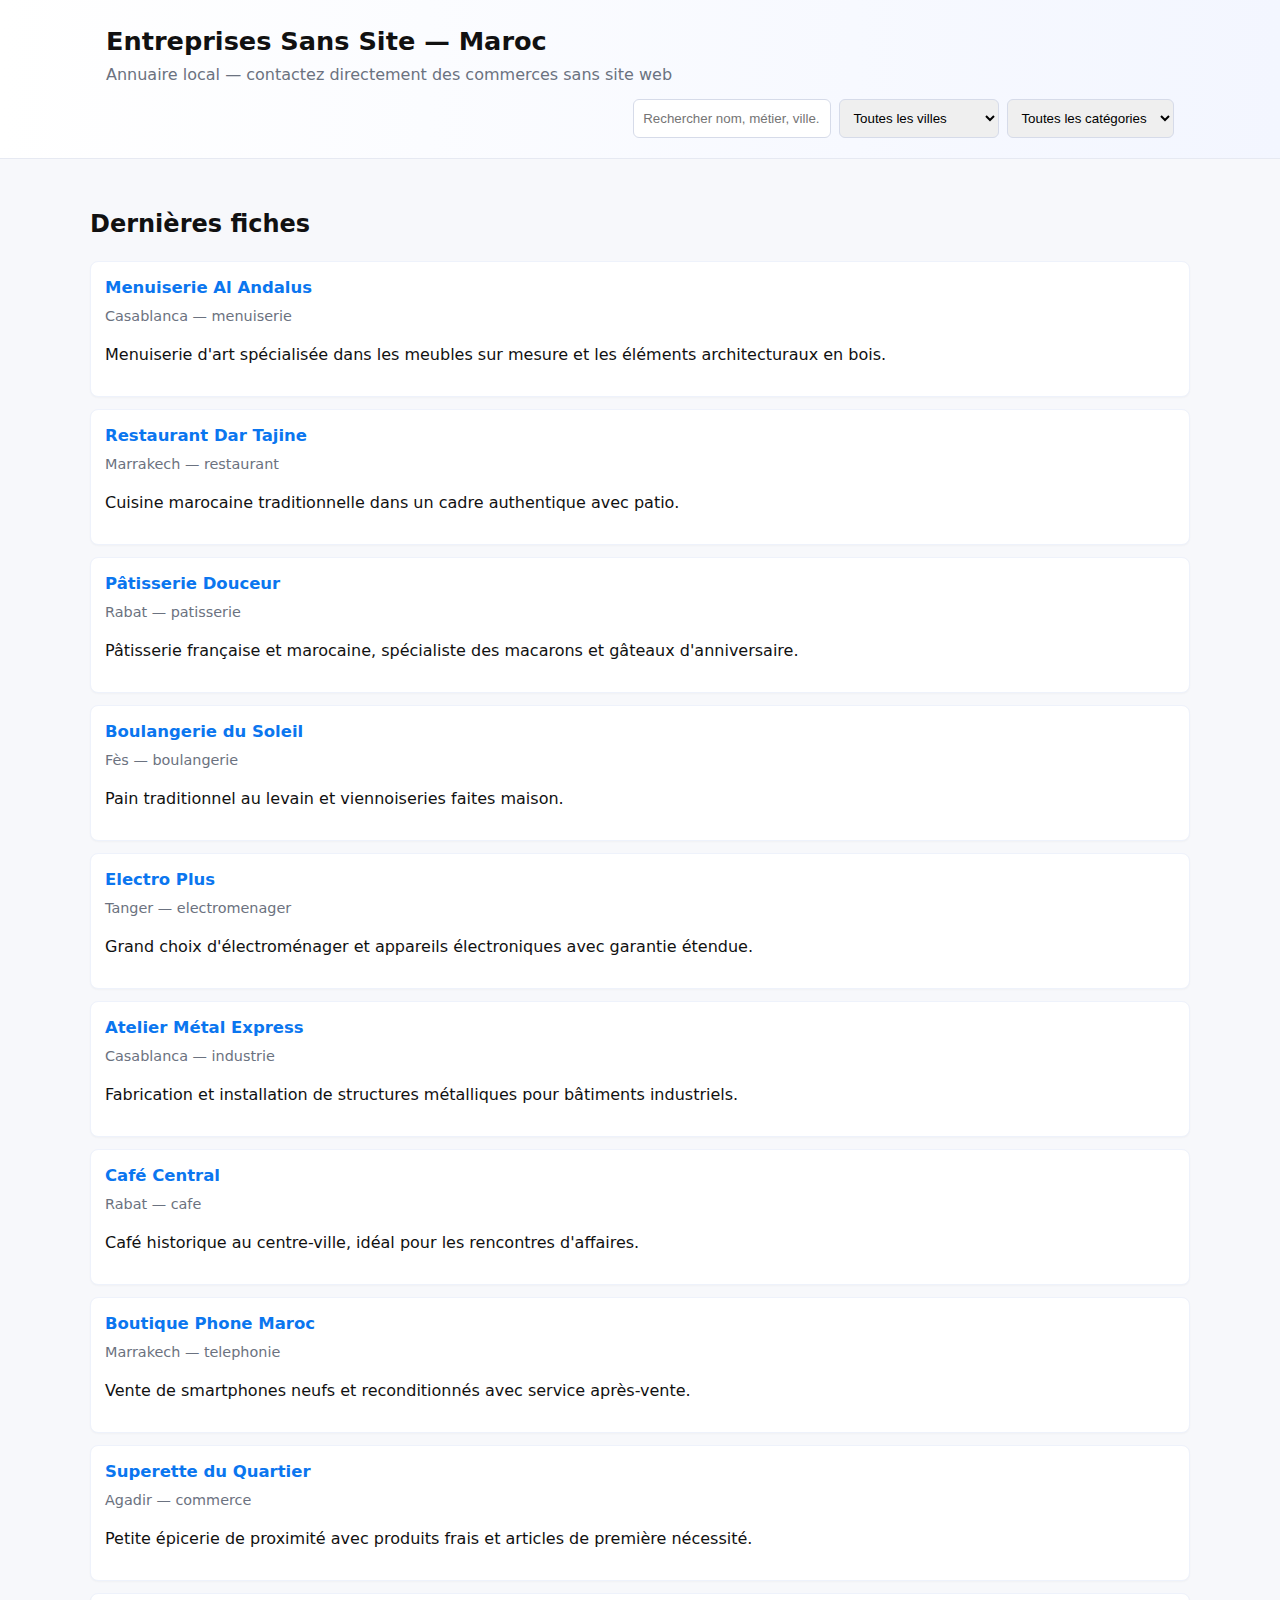
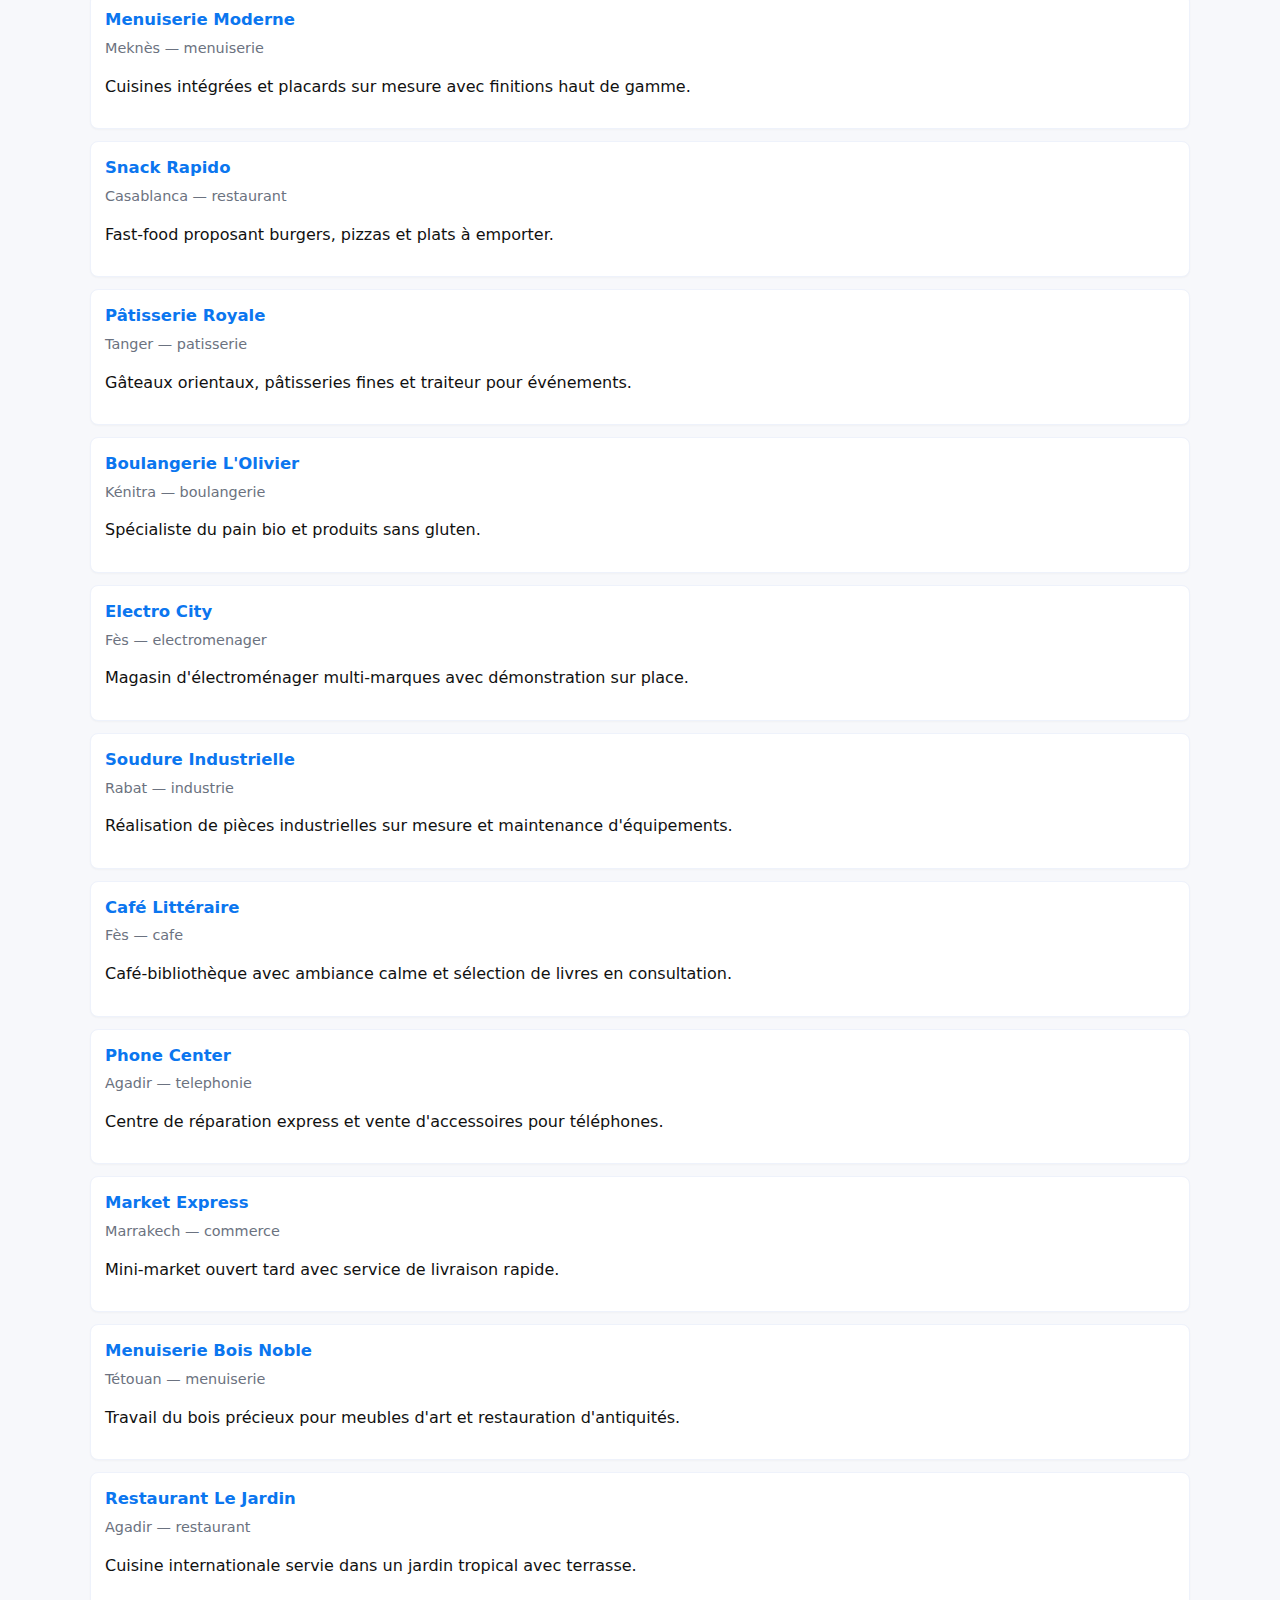
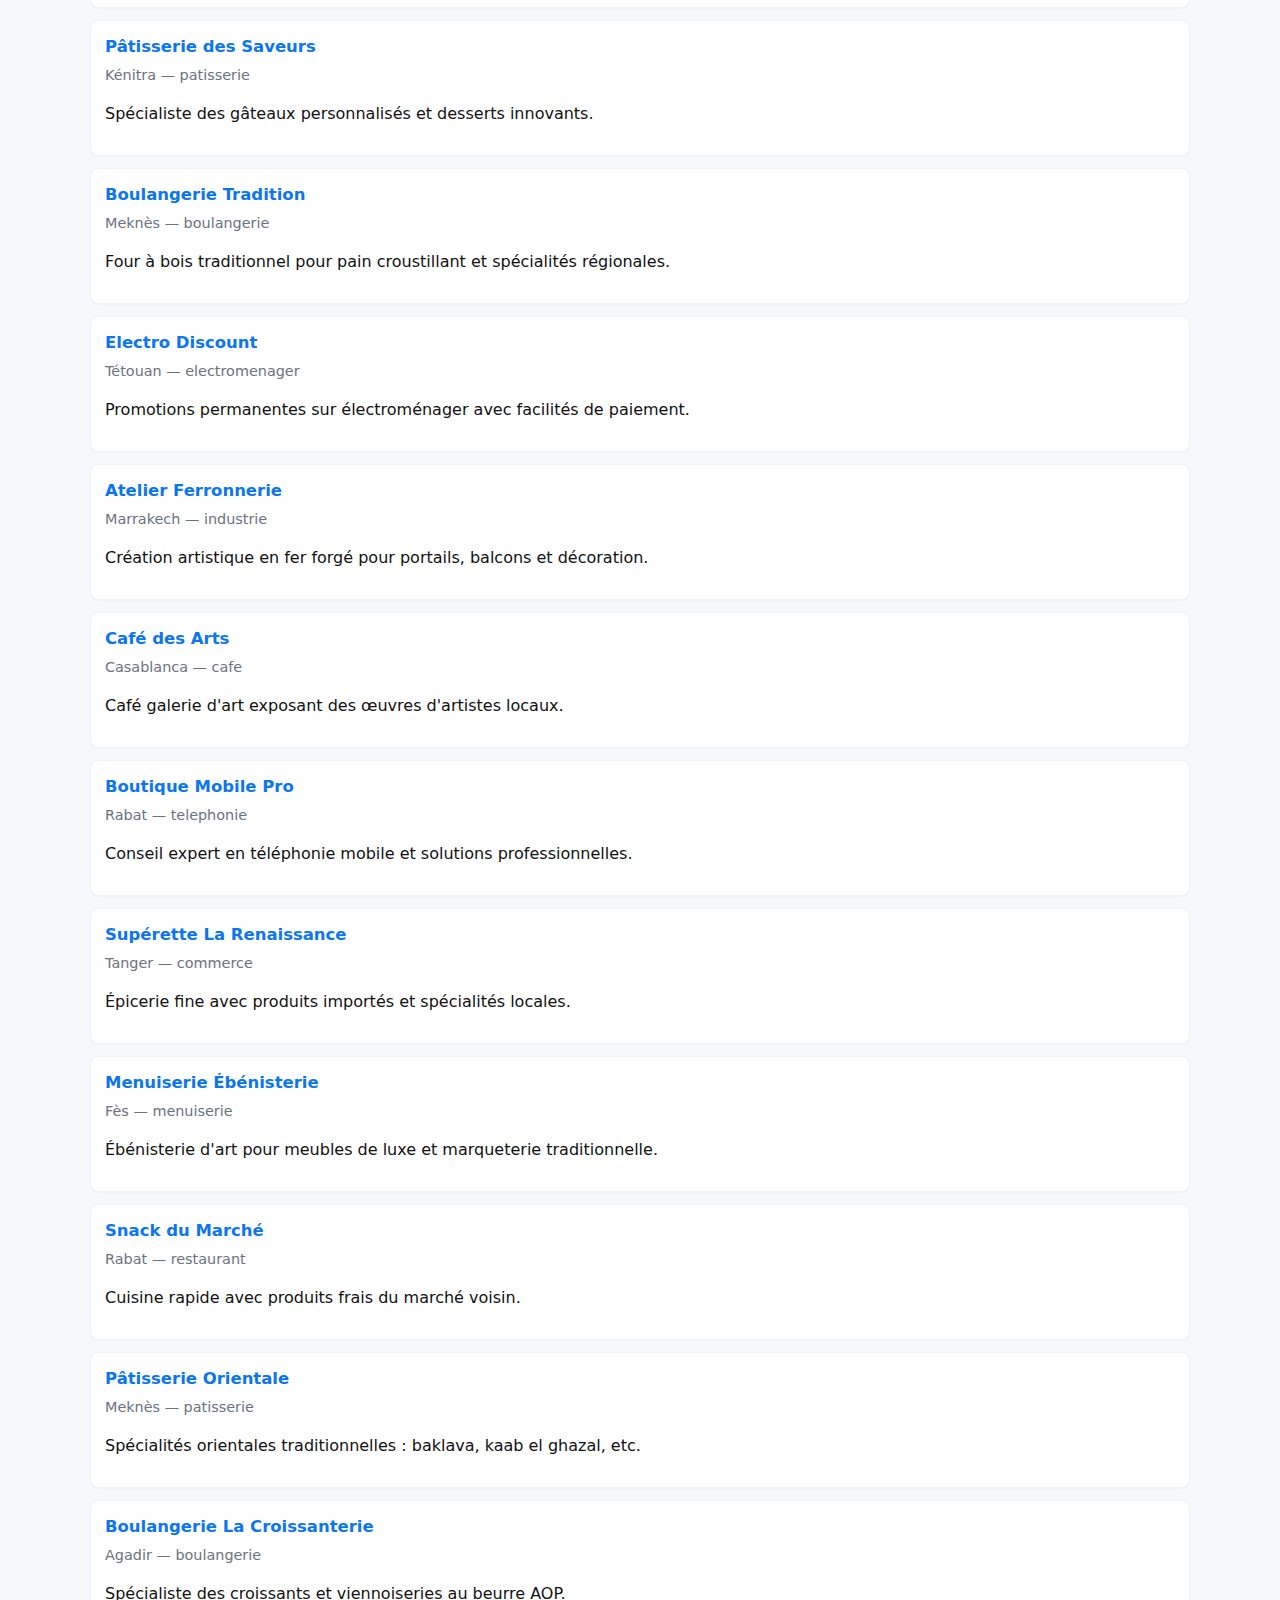
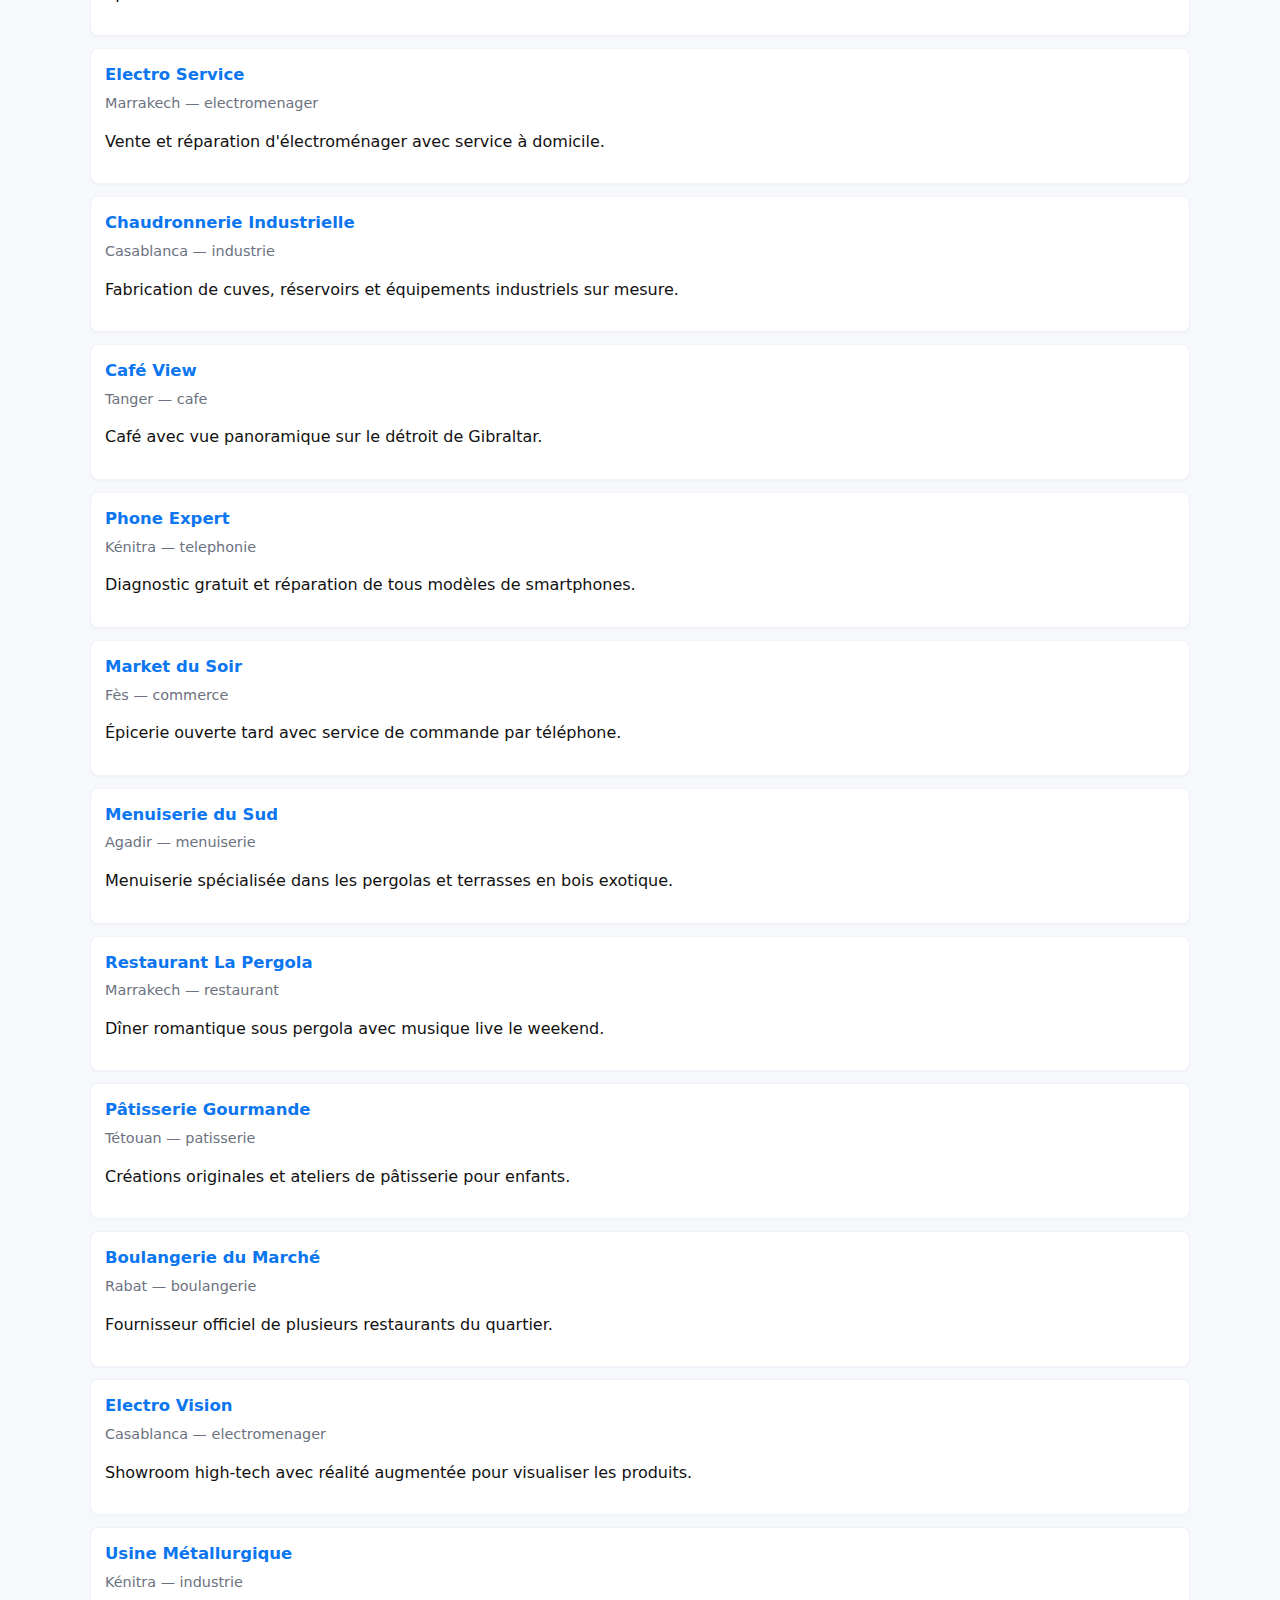
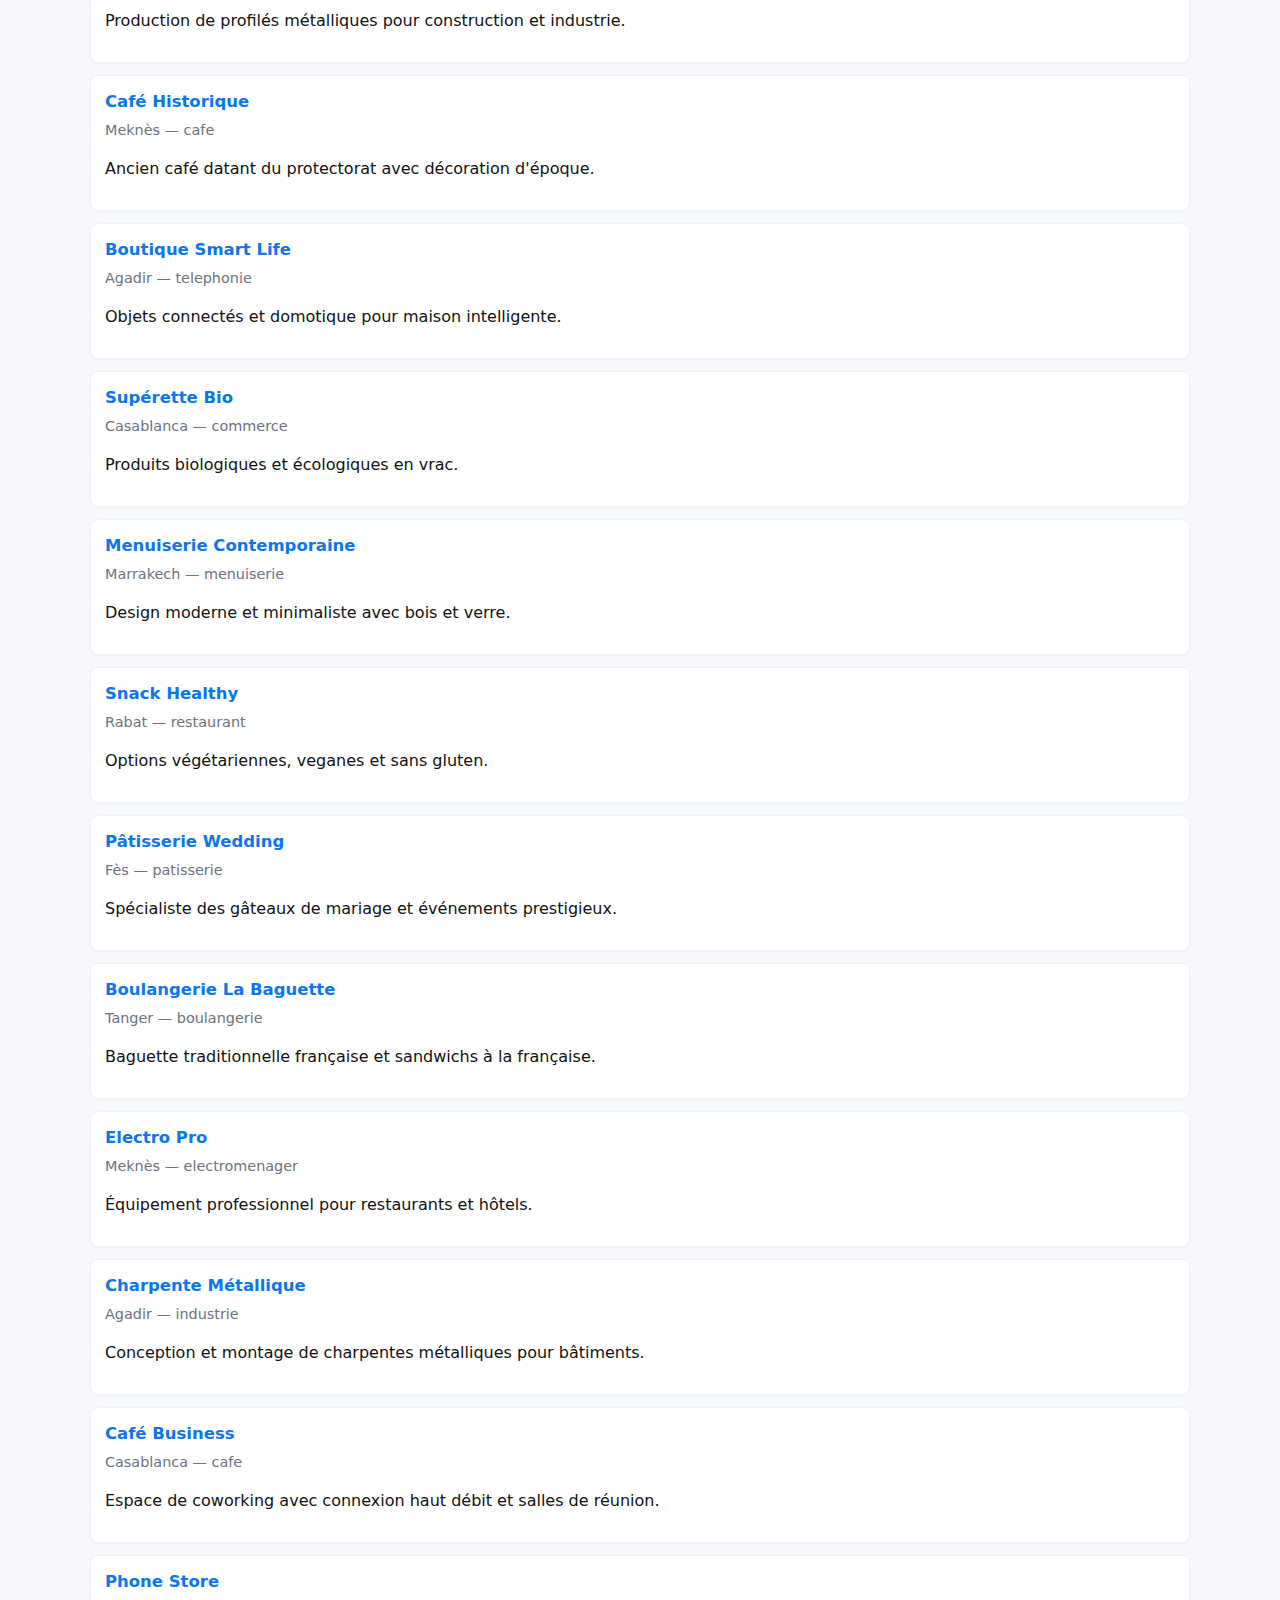
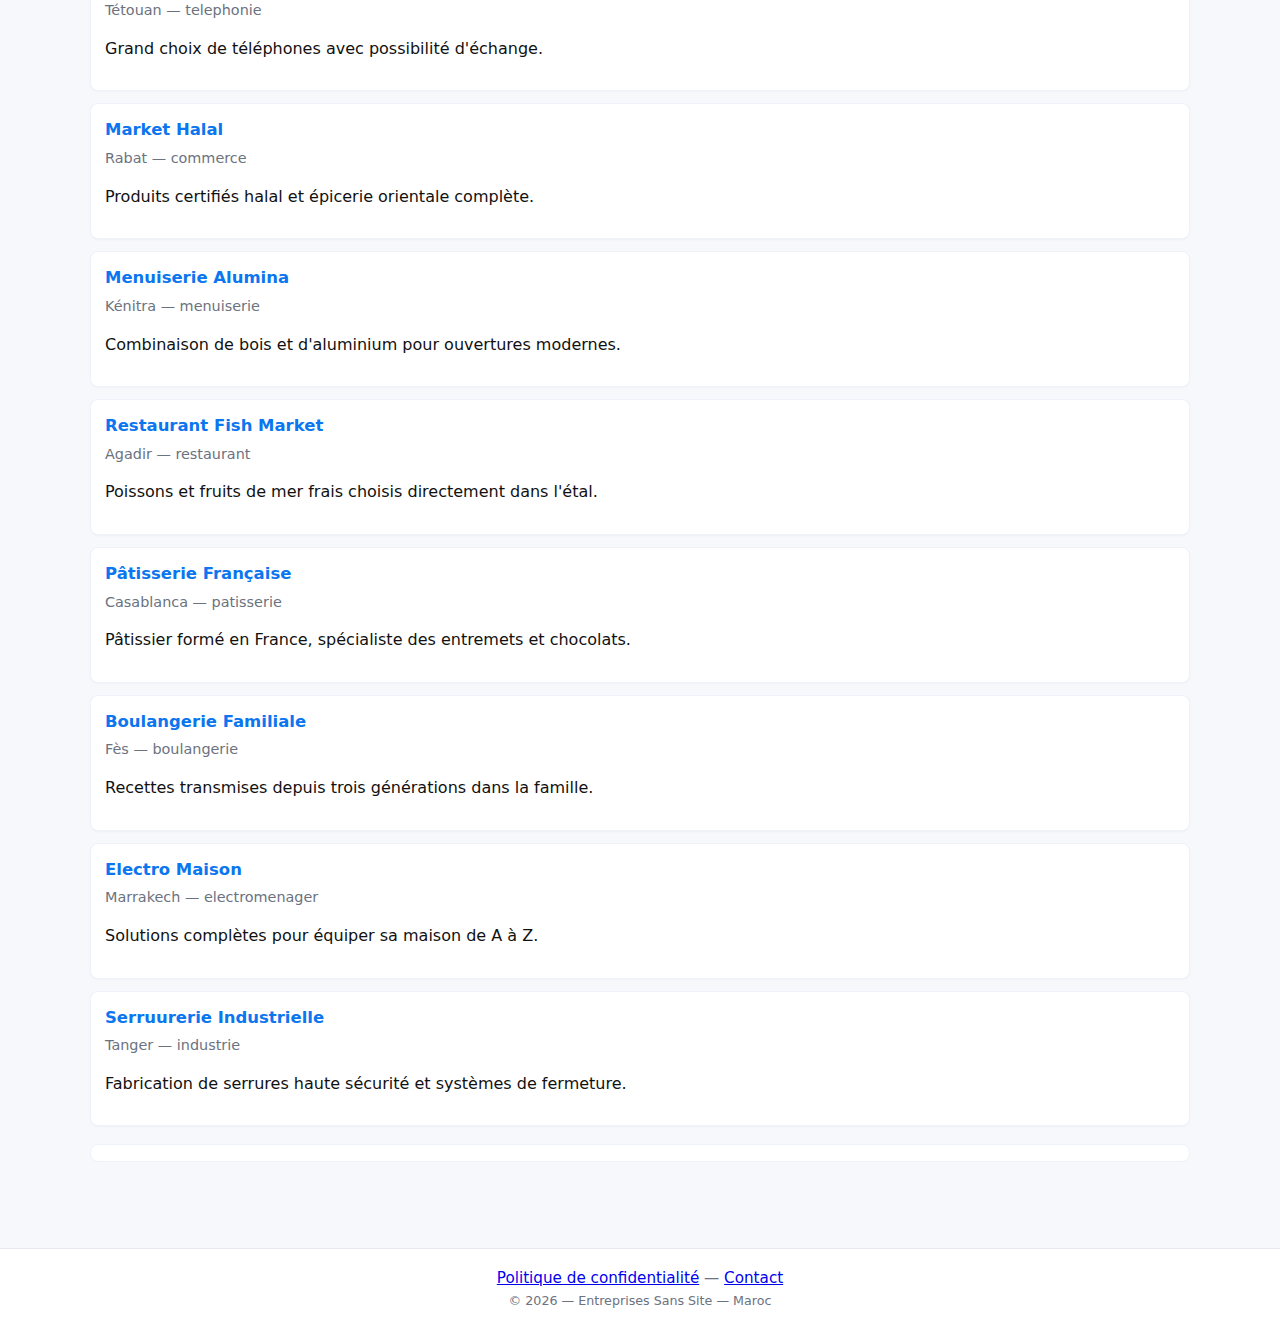
<file: index.html>
<!doctype html>
<html lang="fr">
<head>
  <meta charset="utf-8" />
  <meta name="viewport" content="width=device-width,initial-scale=1" />
  <title>Entreprises Sans Site — Maroc</title>
  <meta name="description" content="Annuaire d'entreprises marocaines sans site web — recherche par ville et catégorie." />

  <!-- AdSense : remplace data-ad-slot par ton slot -->
  <script async src="https://pagead2.googlesyndication.com/pagead/js/adsbygoogle.js?client=ca-pub-5598684072787687"
     crossorigin="anonymous"></script>

  <!-- CMP : si tu utilises un CMP (ex: CookieYes), colle son script ici -->
  <!-- <script id="cookieyes" src="https://cdn-cookieyes.com/client_data/YOUR_ID/script.js"></script> -->

  <link rel="stylesheet" href="styles.css" />
</head>
<body>
  <header class="site-header">
    <div class="wrap">
      <h1>Entreprises Sans Site — Maroc</h1>
      <p class="tagline">Annuaire local — contactez directement des commerces sans site web</p>
      <div class="controls">
        <input id="search" placeholder="Rechercher nom, métier, ville..." />
        <select id="filter-city"><option value="">Toutes les villes</option></select>
        <select id="filter-category"><option value="">Toutes les catégories</option></select>
      </div>
    </div>
  </header>

  <main id="main">
    <section id="list-section" class="container wrap">
      <h2>Dernières fiches</h2>
      <ul id="companies-list" class="list"></ul>

      <div class="ad-block">
        <ins class="adsbygoogle"
             style="display:block"
             data-ad-client="ca-pub-5598684072787687"
             data-ad-slot="1234567890"
             data-ad-format="auto"
             data-full-width-responsive="true"></ins>
        <script>(adsbygoogle = window.adsbygoogle || []).push({});</script>
      </div>
    </section>

    <section id="company-section" class="container wrap hidden">
      <a id="back-link" href="#" class="back">← Retour aux fiches</a>
      <article id="company-detail"></article>

      <div class="ad-block">
        <ins class="adsbygoogle"
             style="display:block"
             data-ad-client="ca-pub-5598684072787687"
             data-ad-slot="9876543210"
             data-ad-format="auto"
             data-full-width-responsive="true"></ins>
        <script>(adsbygoogle = window.adsbygoogle || []).push({});</script>
      </div>
    </section>
  </main>

  <footer class="site-footer">
    <div class="wrap">
      <nav>
        <a href="privacy.html">Politique de confidentialité</a> — <a href="#">Contact</a>
      </nav>
      <small>© <span id="year"></span> — Entreprises Sans Site — Maroc</small>
    </div>
  </footer>

  <script src="script.js"></script>
</body>
</html>
</file>
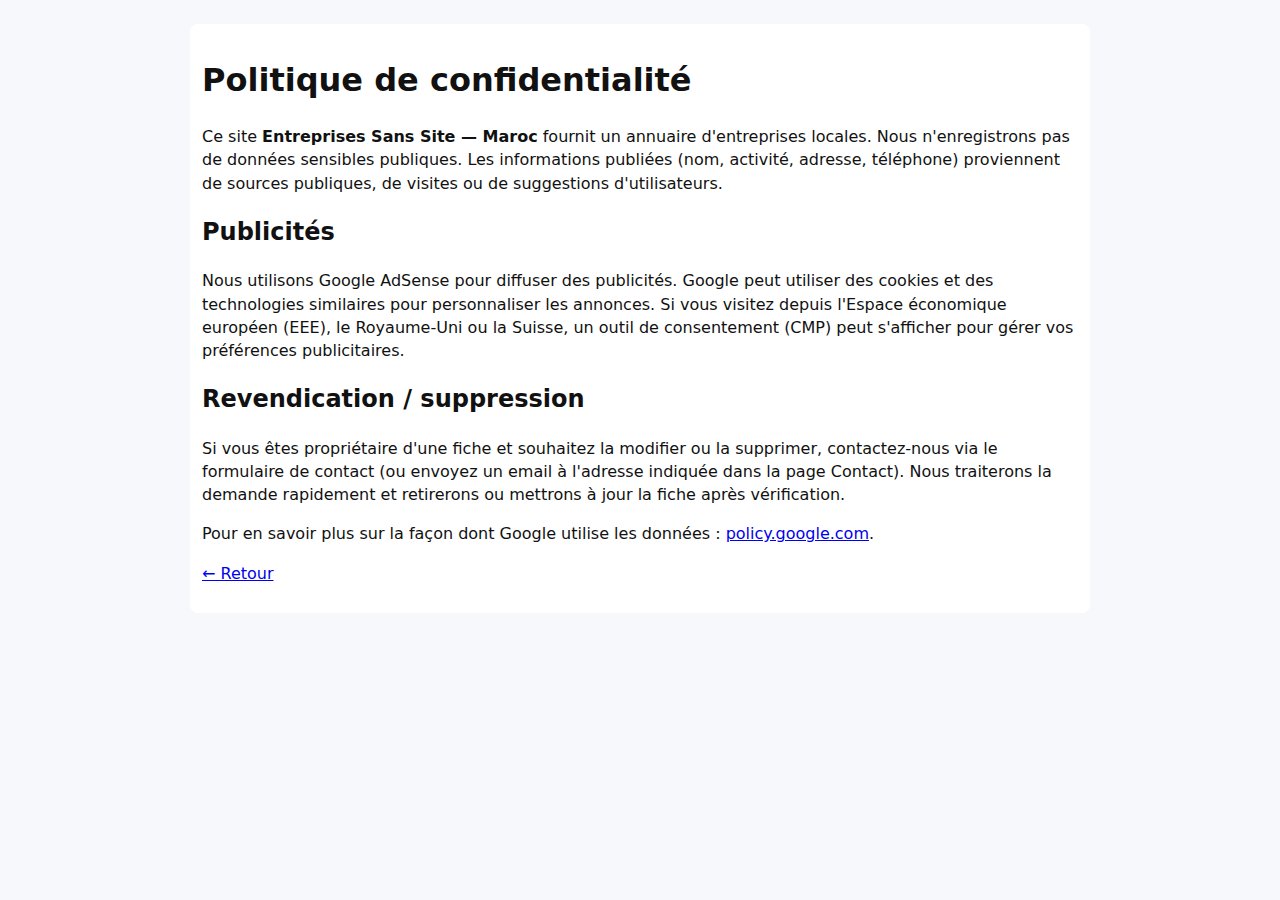
<file: privacy.html>
<!doctype html>
<html lang="fr">
<head>
  <meta charset="utf-8"><meta name="viewport" content="width=device-width,initial-scale=1">
  <title>Politique de confidentialité — Entreprises Sans Site</title>
  <link rel="stylesheet" href="styles.css" />
</head>
<body>
  <main class="wrap" style="max-width:900px;margin:24px auto;padding:12px;background:#fff;border-radius:8px;">
    <h1>Politique de confidentialité</h1>
    <p>Ce site <strong>Entreprises Sans Site — Maroc</strong> fournit un annuaire d'entreprises locales. Nous n'enregistrons pas de données sensibles publiques. Les informations publiées (nom, activité, adresse, téléphone) proviennent de sources publiques, de visites ou de suggestions d'utilisateurs.</p>

    <h2>Publicités</h2>
    <p>Nous utilisons Google AdSense pour diffuser des publicités. Google peut utiliser des cookies et des technologies similaires pour personnaliser les annonces. Si vous visitez depuis l'Espace économique européen (EEE), le Royaume-Uni ou la Suisse, un outil de consentement (CMP) peut s'afficher pour gérer vos préférences publicitaires.</p>

    <h2>Revendication / suppression</h2>
    <p>Si vous êtes propriétaire d'une fiche et souhaitez la modifier ou la supprimer, contactez-nous via le formulaire de contact (ou envoyez un email à l'adresse indiquée dans la page Contact). Nous traiterons la demande rapidement et retirerons ou mettrons à jour la fiche après vérification.</p>

    <p>Pour en savoir plus sur la façon dont Google utilise les données : <a href="https://policies.google.com/technologies/ads" target="_blank" rel="noreferrer">policy.google.com</a>.</p>

    <p><a href="index.html">← Retour</a></p>
  </main>
</body>
</html>
</file>
<file: styles.css>
:root{--bg:#f7f8fb;--card:#fff;--muted:#6b7280;--accent:#0b76ef}
*{box-sizing:border-box}
body{font-family:system-ui,-apple-system,Segoe UI,Roboto,"Helvetica Neue",Arial;margin:0;background:var(--bg);color:#111;line-height:1.45}
.wrap{max-width:1100px;margin:0 auto;padding:0 16px}
.site-header{padding:20px 0;background:linear-gradient(90deg,#fff,#f3f6ff);border-bottom:1px solid #e6e9f2}
.site-header h1{margin:.2rem 0;font-size:1.6rem}
.tagline{margin:.2rem 0;color:var(--muted)}
.controls{display:flex;gap:.5rem;justify-content:flex-start;margin-top:.8rem;flex-wrap:wrap}
.controls input, .controls select{padding:.6rem;border:1px solid #d6dbe9;border-radius:6px;min-width:160px}
.container{padding:28px 0}
.list{list-style:none;padding:0;margin:0;display:grid;gap:12px}
.list li{background:var(--card);padding:14px;border-radius:8px;border:1px solid #eef2fb;box-shadow:0 1px 2px rgba(16,24,40,0.03)}
.list li a{color:var(--accent);font-weight:700;text-decoration:none;font-size:1.03rem}
.list li .muted{color:var(--muted);font-size:.9rem;margin-top:6px}
.ad-block{margin:18px 0;padding:8px;text-align:center;background:#fff;border-radius:8px;border:1px solid #eef2fb}
#company-detail h1{margin-top:0}
.hidden{display:none}
.back{display:inline-block;margin-bottom:12px;color:var(--accent);text-decoration:none}
.site-footer{padding:18px 0;text-align:center;font-size:.95rem;color:var(--muted);border-top:1px solid #e6e9f2;background:#fff;margin-top:40px}
@media(min-width:900px){
  .controls{justify-content:flex-end;padding-right:0}
}
</file>
